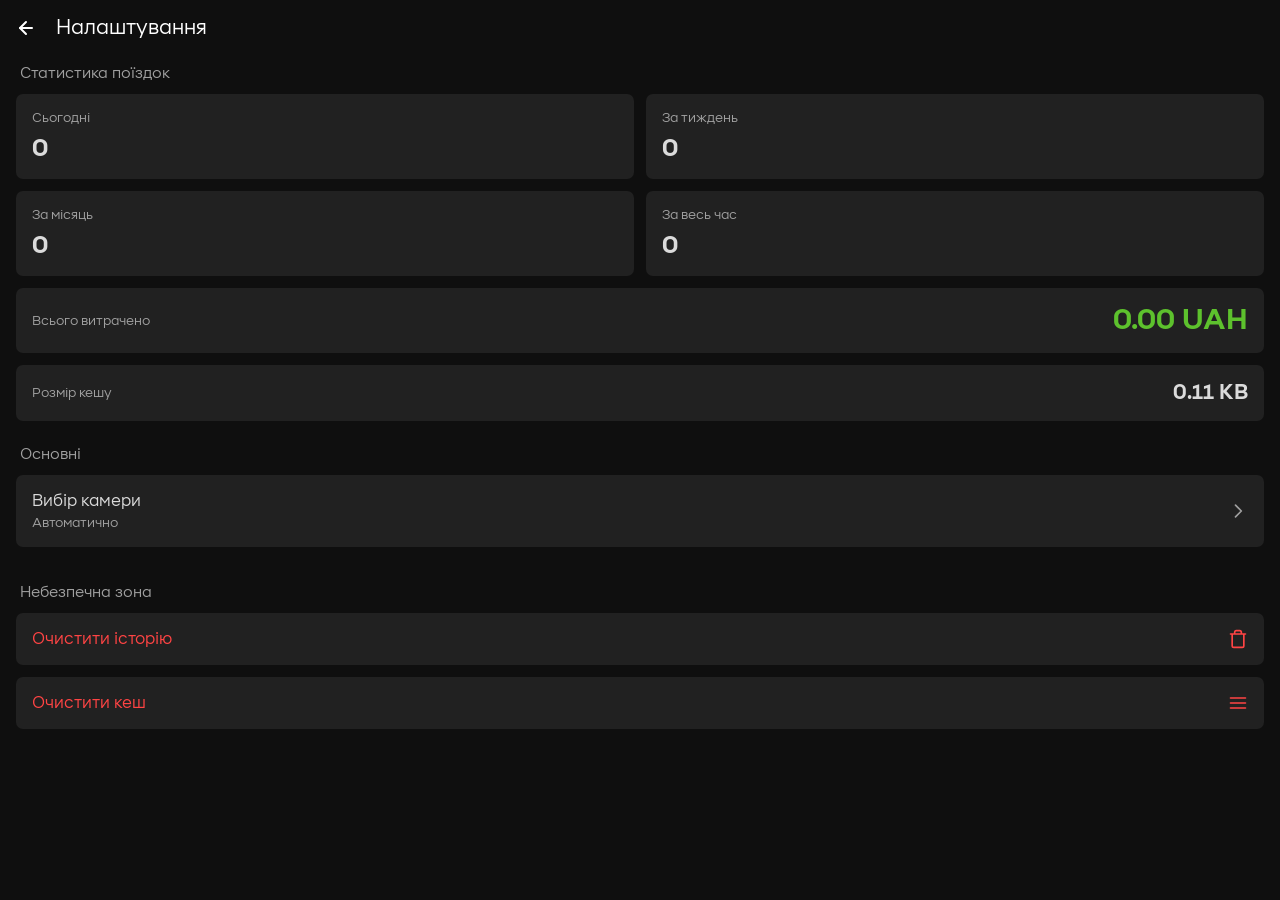
<file: settings.html>
<!DOCTYPE html>
<html lang="uk">
<head>
    <meta charset="UTF-8">
    <meta name="viewport" content="width=device-width, initial-scale=1.0, maximum-scale=1.0, user-scalable=no">
    <title>Налаштування</title>
    <link rel="stylesheet" href="core-sans.css?v=38">
    <link rel="manifest" href="manifest.json">
    <meta name="apple-mobile-web-app-capable" content="yes">
    <meta name="apple-mobile-web-app-status-bar-style" content="black-translucent">
    <meta name="apple-mobile-web-app-title" content="Privat24">
    <link rel="apple-touch-icon" sizes="152x152" href="icons/icon-152.png">
    <link rel="apple-touch-icon" sizes="167x167" href="icons/icon-167.png">
    <link rel="apple-touch-icon" sizes="180x180" href="icons/icon-180.png">

    <style>
        :root {
            --bg-body: #0f0f0f;
            --bg-card: #212121;
            --bg-card-hover: #2a2a2a;
            --text-main: #dbdbdb;
            --text-gray: #a0a0a0;
            --green: #5dc12d;
            --red: #ff4444;
            --border-radius: 7px;
        }

        * {
            box-sizing: border-box;
            margin: 0;
            padding: 0;
            font-family: 'Pryvat Sans', sans-serif;
            -webkit-tap-highlight-color: transparent;
        }

        body {
            background-color: var(--bg-body);
            color: var(--text-main);
            display: flex;
            flex-direction: column;
            align-items: center;
            min-height: 100vh;
            padding: 16px;
            padding-bottom: 40px;
        }

        /* --- ХЕДЕР --- */
        .header {
            width: 100%;
            display: flex;
            align-items: center;
            justify-content: space-between;
            margin-bottom: 24px;
        }

        .header-left {
            display: flex;
            align-items: center;
            gap: 16px;
        }

        .back-btn {
            background: none;
            border: none;
            cursor: pointer;
            padding: 0;
            display: flex;
            align-items: center;
        }

        .header-title {
            color: #fff;
            font-size: 20px;
            font-weight: 500;
        }

        /* --- СТАТИСТИКА --- */
        .stats-section {
            width: 100%;
            margin-bottom: 24px;
        }

        .section-title {
            font-size: 15px;
            font-weight: 500;
            color: var(--text-gray);
            margin-bottom: 12px;
            padding-left: 4px;
        }

        .stats-grid {
            display: grid;
            grid-template-columns: repeat(2, 1fr);
            gap: 12px;
            margin-bottom: 12px;
        }

        .stat-card {
            background-color: var(--bg-card);
            border-radius: var(--border-radius);
            padding: 16px;
            display: flex;
            flex-direction: column;
            gap: 8px;
        }

        .stat-label {
            font-size: 13px;
            color: var(--text-gray);
        }

        .stat-value {
            font-size: 24px;
            font-weight: 700;
            color: var(--text-main);
        }

        .stat-card-full {
            background-color: var(--bg-card);
            border-radius: var(--border-radius);
            padding: 16px;
            display: flex;
            justify-content: space-between;
            align-items: center;
        }

        .total-spent {
            font-size: 28px;
            font-weight: 700;
            color: var(--green);
        }

        /* --- НАЛАШТУВАННЯ --- */
        .settings-section {
            width: 100%;
            margin-bottom: 24px;
        }

        .setting-item {
            background-color: var(--bg-card);
            border-radius: var(--border-radius);
            padding: 16px;
            display: flex;
            justify-content: space-between;
            align-items: center;
            margin-bottom: 12px;
            cursor: pointer;
            transition: background-color 0.2s;
        }

        .setting-item:active {
            background-color: var(--bg-card-hover);
        }

        .setting-info {
            display: flex;
            flex-direction: column;
            gap: 4px;
        }

        .setting-label {
            font-size: 16px;
            font-weight: 500;
            color: var(--text-main);
        }

        .setting-description {
            font-size: 13px;
            color: var(--text-gray);
        }

        /* --- НЕБЕЗПЕЧНА ЗОНА --- */
        .danger-section {
            width: 100%;
        }

        .danger-item {
            background-color: var(--bg-card);
            border-radius: var(--border-radius);
            padding: 16px;
            display: flex;
            justify-content: space-between;
            align-items: center;
            cursor: pointer;
            transition: background-color 0.2s;
        }

        .danger-item:active {
            background-color: var(--bg-card-hover);
        }

        .danger-label {
            font-size: 16px;
            font-weight: 500;
            color: var(--red);
        }

        /* --- МОДАЛЬНЕ ВІКНО --- */
        .modal {
            display: none;
            position: fixed;
            top: 0;
            left: 0;
            width: 100%;
            height: 100%;
            background-color: rgba(0, 0, 0, 0.7);
            z-index: 1000;
            align-items: center;
            justify-content: center;
            padding: 20px;
        }

        .modal.show {
            display: flex;
        }

        .modal-content {
            background-color: var(--bg-card);
            border-radius: 12px;
            padding: 24px;
            max-width: 320px;
            width: 100%;
        }

        .modal-title {
            font-size: 18px;
            font-weight: 700;
            color: var(--text-main);
            margin-bottom: 12px;
        }

        .modal-text {
            font-size: 14px;
            color: var(--text-gray);
            margin-bottom: 24px;
            line-height: 1.5;
        }

        .modal-buttons {
            display: flex;
            gap: 12px;
        }

        .modal-btn {
            flex: 1;
            padding: 12px;
            border: none;
            border-radius: var(--border-radius);
            font-size: 15px;
            font-weight: 600;
            cursor: pointer;
            transition: opacity 0.2s;
        }

        .modal-btn:active {
            opacity: 0.7;
        }

        .btn-cancel {
            background-color: #3a3a3a;
            color: var(--text-main);
        }

        .btn-confirm {
            background-color: var(--red);
            color: #fff;
        }

        /* --- ІНФО БЛОК --- */
        .info-block {
            width: 100%;
            background-color: var(--bg-card);
            border-radius: var(--border-radius);
            padding: 16px;
            margin-top: 16px;
        }

        .info-text {
            font-size: 13px;
            color: var(--text-gray);
            line-height: 1.5;
        }
        
        /* --- СПИСОК КАМЕР --- */
        .camera-item {
            background-color: #2a2a2a;
            border-radius: var(--border-radius);
            padding: 12px;
            margin-bottom: 8px;
            cursor: pointer;
            transition: background-color 0.2s;
            display: flex;
            align-items: center;
            justify-content: space-between;
        }
        
        .camera-item:hover {
            background-color: #333333;
        }
        
        .camera-item.selected {
            background-color: var(--green);
            color: #000;
        }
        
        .camera-name {
            font-size: 14px;
            font-weight: 500;
        }
        
        .camera-check {
            width: 20px;
            height: 20px;
            display: none;
        }
        
        .camera-item.selected .camera-check {
            display: block;
        }
    </style>
</head>
<body>

    <div class="header">
        <div class="header-left">
            <button class="back-btn" onclick="goToPage('transport')">
                <svg width="24" height="24" viewBox="0 0 24 24" fill="none" xmlns="http://www.w3.org/2000/svg">
                    <path d="M16 12H4" stroke="white" stroke-width="2" stroke-linecap="round" stroke-linejoin="round"/>
                    <path d="M10 18L4 12L10 6" stroke="white" stroke-width="2" stroke-linecap="round" stroke-linejoin="round"/>
                </svg>
            </button>
            <div class="header-title">Налаштування</div>
        </div>
    </div>

    <!-- СТАТИСТИКА -->
    <div class="stats-section">
        <div class="section-title">Статистика поїздок</div>
        
        <div class="stats-grid">
            <div class="stat-card">
                <div class="stat-label">Сьогодні</div>
                <div class="stat-value" id="stat-today">0</div>
            </div>
            
            <div class="stat-card">
                <div class="stat-label">За тиждень</div>
                <div class="stat-value" id="stat-week">0</div>
            </div>
            
            <div class="stat-card">
                <div class="stat-label">За місяць</div>
                <div class="stat-value" id="stat-month">0</div>
            </div>
            
            <div class="stat-card">
                <div class="stat-label">За весь час</div>
                <div class="stat-value" id="stat-total">0</div>
            </div>
        </div>

        <div class="stat-card-full">
            <div>
                <div class="stat-label">Всього витрачено</div>
            </div>
            <div class="total-spent" id="total-spent">0.00 UAH</div>
        </div>
        
        <div class="stat-card-full" style="margin-top: 12px;">
            <div>
                <div class="stat-label">Розмір кешу</div>
            </div>
            <div class="total-spent" id="cache-size" style="font-size: 20px; color: var(--text-main);">0 KB</div>
        </div>
    </div>

    <!-- НАЛАШТУВАННЯ -->
    <div class="settings-section">
        <div class="section-title">Основні</div>
        
        <div class="setting-item" onclick="openCameraSelector()">
            <div class="setting-info">
                <div class="setting-label">Вибір камери</div>
                <div class="setting-description" id="camera-description">Автоматично</div>
            </div>
            <svg width="20" height="20" viewBox="0 0 24 24" fill="none" xmlns="http://www.w3.org/2000/svg">
                <path d="M9 5l7 7-7 7" stroke="#a0a0a0" stroke-width="2" stroke-linecap="round" stroke-linejoin="round"/>
            </svg>
        </div>
    </div>
        <div class="setting-item" id="install-pwa-btn" onclick="installPWA()" style="display: none; border: 1px solid #5dc12d;">
            <div class="setting-info">
                <div class="setting-label" style="color: #5dc12d;">Встановити додаток</div>
                <div class="setting-description">Додати на головний екран</div>
            </div>
            <svg width="24" height="24" viewBox="0 0 24 24" fill="none" xmlns="http://www.w3.org/2000/svg">
                <path d="M12 4V16M12 16L8 12M12 16L16 12M4 20H20" stroke="#5dc12d" stroke-width="2" stroke-linecap="round" stroke-linejoin="round"/>
            </svg>
        </div>
    
    <!-- НЕБЕЗПЕЧНА ЗОНА -->
    <div class="danger-section">
        <div class="section-title">Небезпечна зона</div>

        <div class="danger-item" onclick="showClearHistoryModal()">
            <div class="danger-label">Очистити історію</div>
            <svg width="20" height="20" viewBox="0 0 24 24" fill="none" xmlns="http://www.w3.org/2000/svg">
                <path d="M3 6h18M8 6V4a2 2 0 012-2h4a2 2 0 012 2v2m3 0v14a2 2 0 01-2 2H7a2 2 0 01-2-2V6h14z" stroke="#ff4444" stroke-width="2" stroke-linecap="round" stroke-linejoin="round"/>
            </svg>
        </div>
        
        <div class="danger-item" onclick="clearCacheAndNotify()" style="margin-top: 12px;">
            <div class="danger-label">Очистити кеш</div>
            <svg width="20" height="20" viewBox="0 0 24 24" fill="none" xmlns="http://www.w3.org/2000/svg">
                <path d="M3 12h18M3 6h18M3 18h18" stroke="#ff4444" stroke-width="2" stroke-linecap="round" stroke-linejoin="round"/>
            </svg>
        </div>
    </div>

    <!-- МОДАЛЬНЕ ВІКНО ПІДТВЕРДЖЕННЯ -->
    <div id="clearModal" class="modal">
        <div class="modal-content">
            <div class="modal-title">Очистити історію?</div>
            <div class="modal-text">
                Оберіть що саме ви хочете видалити:
            </div>
            <div class="modal-buttons" style="flex-direction: column; gap: 8px;">
                <button class="modal-btn btn-confirm" onclick="confirmClearHistory(true)" style="background-color: #ff6b6b;">
                    Видалити все
                </button>
                <button class="modal-btn btn-confirm" onclick="confirmClearHistory(false)" style="background-color: #ffa726;">
                    Видалити квитки, залишити статистику
                </button>
                <button class="modal-btn btn-cancel" onclick="closeClearModal()">
                    Скасувати
                </button>
            </div>
        </div>
    </div>

    <!-- МОДАЛЬНЕ ВІКНО ВИБОРУ КАМЕРИ -->
    <div id="cameraModal" class="modal">
        <div class="modal-content">
            <div class="modal-title">Вибір камери</div>
            <div class="modal-text">
                Оберіть камеру для сканування QR-кодів:
            </div>
            <div id="camera-list" style="margin-bottom: 16px; max-height: 300px; overflow-y: auto;">
                <!-- Список камер буде додано динамічно -->
            </div>
            <button class="modal-btn btn-cancel" onclick="closeCameraModal()" style="width: 100%;">
                Закрити
            </button>
        </div>
    </div>

    <script src="index.js?v=59"></script>
</body>
</html>
</file>
<file: core-sans.css>
html,
body {
    font-variant-numeric: lining-nums proportional-nums;
    font-feature-settings: 'ss01' 1, 'lnum' 1, 'pnum' 1;
    font-synthesis: none;
}

@font-face {
    font-family: 'Pryvat Sans';
    src: url('fonts/PryvatSans-Regular.ttf?v=1') format('truetype');
    font-style: normal;
    font-weight: 400;
    font-display: swap;
}

@font-face {
    font-family: 'Pryvat Sans';
    src: url('fonts/PryvatSans-Bold.ttf?v=1') format('truetype');
    font-style: normal;
    font-weight: 700;
    font-display: swap;
}
</file>
